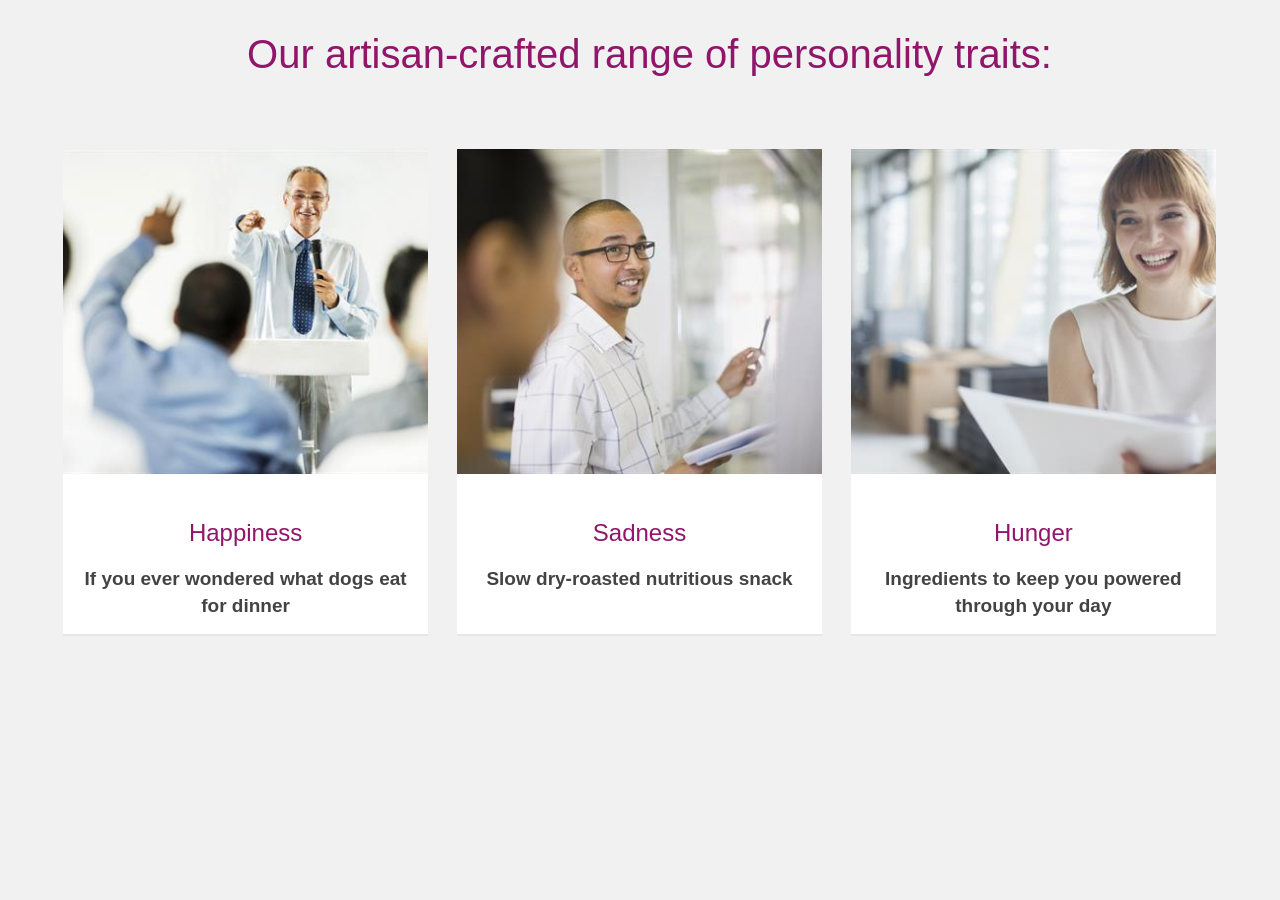
<file: ass1-master/task1/index.html>
<!-- Cameron Burrell z5264685 Assignment 1 Task 1-->
<!DOCTYPE html>
<html lang="en" > 
    <head>
        <meta charset="utf-8" />
        <title> Assignment01_Task01_z5264685 </title>
        <link rel="stylesheet" href ="index.css" />
    </head>
    <body>
        <h1 id="topHeading"> Our artisan-crafted range of personality traits:<h1>
        <div class="imageBox">
            <img src="assets/img1.jpeg" width="365" height="325">
            <div class="box"> 
                <p class="boxHeading"> Happiness </p>
                <p class="boxText"> If you ever wondered what dogs eat </br> for dinner </p>
            </div>
        </div>
        <div class="imageBox">
            <img src="assets/img2.jpeg" width="365" height="325">
            <div class="box"> 
                <p class="boxHeading"> Sadness </p>
                <p class="boxText"> Slow dry-roasted nutritious snack <br> </br></p>
            </div>
        </div>
        <div class="imageBox">
            <img src="assets/img3.jpeg" width="365" height="325">
            <div class="box"> 
                <p class="boxHeading"> Hunger </p>
                <p class="boxText"> Ingredients to keep you powered through your day </p>
            </div>
        </div>
        
    </body>

</html>
</file>
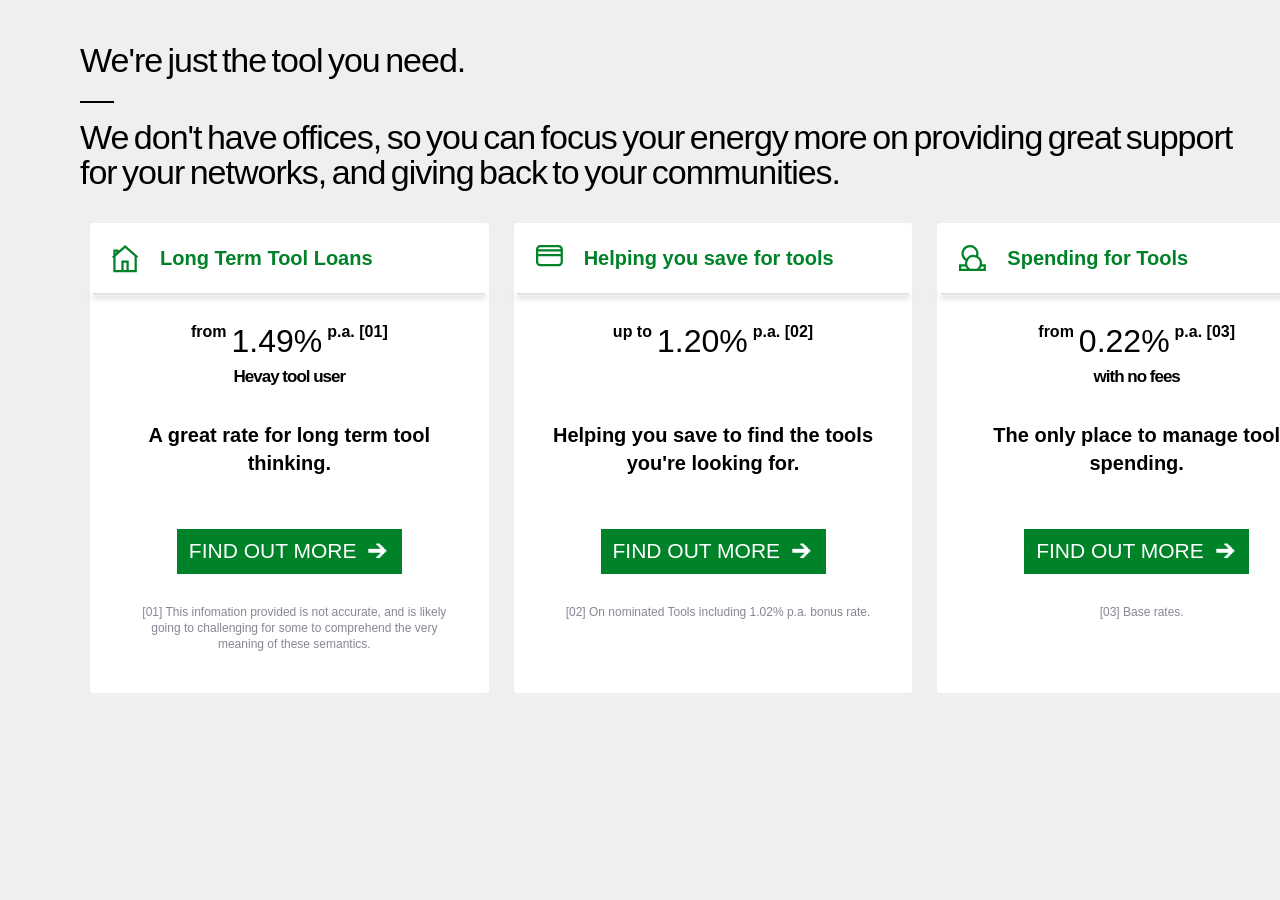
<file: ass1-master/task2/index.html>
<!-- Cameron Burrell z5264685 Assignment 1 Task 2-->
<!DOCTYPE html>
<html lang="en" > 
    <head>
        <meta charset="utf-8" />
        <title> Assignment01_Task02_z5264685 </title>
        <link rel="stylesheet" href ="index.css" />
    </head>
    <body>
        <div id="border"> 
            <h1> We're just the tool you need. </h1>
            <hr id="shortLine">
            <h1> We don't have offices, so you can focus your energy more on providing great support </br> for your networks, and giving back to your communities. </h1>
            <div id="bottomSection" >
                <div class="box">
                    <p class="boxHeading"> Long Term Tool Loans </p>
                    <svg viewBox="0 0 25 25"><path class="cls-1" d="M23.66211,9.98376,12.09717-.23938,6.17188,4.99628V3.69812H1.51709V9.10931L.33789,10.15125l1.1792,1.33483V24.00037H22.4834V11.3172ZM3.51709,5.69812h.65479V6.76349L3.51709,7.342Zm9.75928,16.30225H10.72412V15.55994h2.55225Zm2,0V13.55994H8.72412v8.44043h-5.207V10.01117l8.58008-7.5816,8.38623,7.413V22.00037Z" transform="translate(-0.33789 0.23938)"></path></svg>
                    <hr class="shadowLine">
                    <div class="infomation">
                        <div class="topCardText">
                            <div class="smallText"> from </div>
                            <div class="percentage"> 1.49% </div>
                            <div class="smallText"> p.a. [01]</div>
                        </div>
                        <h2> Hevay tool user</h2>
                        <h3> A great rate for long term tool thinking.</h3>
                        <div class="buttonBox">
                            <button class="moreInfo">
                                FIND OUT MORE 
                                <div class="arrow"> 
                                    &#129130;
                                </div>
                            </button>
                        </div>
                        <div>
                            <p> [01] This infomation provided is not accurate, and is likely </br> going to challenging for some to comprehend the very </br> meaning of these semantics.</p>
                        </div>
                    </div>
                </div>
                <div class="box">
                    <p class="boxHeading"> Helping you save for tools </p>
                    <svg viewBox="0 0 25 25"><path class="cls-1" d="M20.14,2.5H3.86A3.87134,3.87134,0,0,0,0,6.36V17.64A3.87134,3.87134,0,0,0,3.86,21.5H20.14A3.87134,3.87134,0,0,0,24,17.64V6.36A3.87134,3.87134,0,0,0,20.14,2.5ZM22,8.24988v2.35449H2V8.24988ZM3.86,4.5H20.14a1.857,1.857,0,0,1,1.84876,1.74988H2.01123A1.857,1.857,0,0,1,3.86,4.5Zm16.28,15H3.86A1.86212,1.86212,0,0,1,2,17.64V12.60437H22V17.64A1.86212,1.86212,0,0,1,20.14,19.5Z" transform="translate(0 -2.5)"></path>
                    </svg>
                    <hr class="shadowLine">
                    <div class="infomation">
                        <div class="topCardText">
                            <div class="smallText"> up to </div>
                            <div class="percentage"> 1.20% </div>
                            <div class="smallText"> p.a. [02]</div>
                        </div>
                        <div class="space"></div>
                        <h3> Helping you save to find the tools you're looking for.</h3>
                        <div class="buttonBox">
                            <button class="moreInfo">
                                FIND OUT MORE 
                                <div class="arrow"> 
                                    &#129130;
                                </div>
                            </button>
                        </div>
                        <div>
                            <p> [02] On nominated Tools including 1.02% p.a. bonus rate.</p>
                        </div>
                    </div>
                </div>
                <div class="box">
                    <p class="boxHeading"> Spending for Tools </p>
                    <svg viewBox="0 0 25 25"><path class="cls-1" d="M20.53339,17.98279a7.39822,7.39822,0,0,0-3.51679-7.24237A7.59536,7.59536,0,0,0,7.30566,1.19568a7.59828,7.59828,0,0,0-1.5379,13.61963,7.04833,7.04833,0,0,0-.32361,3.16748H0V24.017H24V17.98279Zm-1.94452-.80957A5.58116,5.58116,0,0,1,15.78052,22.017H10.19659a5.596,5.596,0,1,1,8.39228-4.84375Zm-14.07862-6.96a5.60055,5.60055,0,1,1,10.66938-.31458,7.57946,7.57946,0,0,0-8.52594,3.08557A5.53976,5.53976,0,0,1,4.51025,10.21326ZM2,19.98279H5.93683a7.55347,7.55347,0,0,0,1.199,2.03418H2ZM22,22.017H18.84113a7.55437,7.55437,0,0,0,1.19946-2.03418H22Z" transform="translate(0 -0.77007)"></path></svg>
                    <hr class="shadowLine">
                    <div class="infomation">
                        <div class="topCardText">
                            <div class="smallText"> from </div>
                            <div class="percentage"> 0.22% </div>
                            <div class="smallText"> p.a. [03]</div>
                        </div>
                        <h2> with no fees</h2>
                        <h3> The only place to manage tool spending.</h3>
                        <div class="buttonBox">
                            <button class="moreInfo">
                                FIND OUT MORE 
                                <div class="arrow"> 
                                    &#129130; 
                                </div>
                            </button>
                        </div>
                    <div>
                        <p> [03] Base rates. </p>
                    </div>
                </div>
            </div>
        </div>
    </body>

</html>
</file>
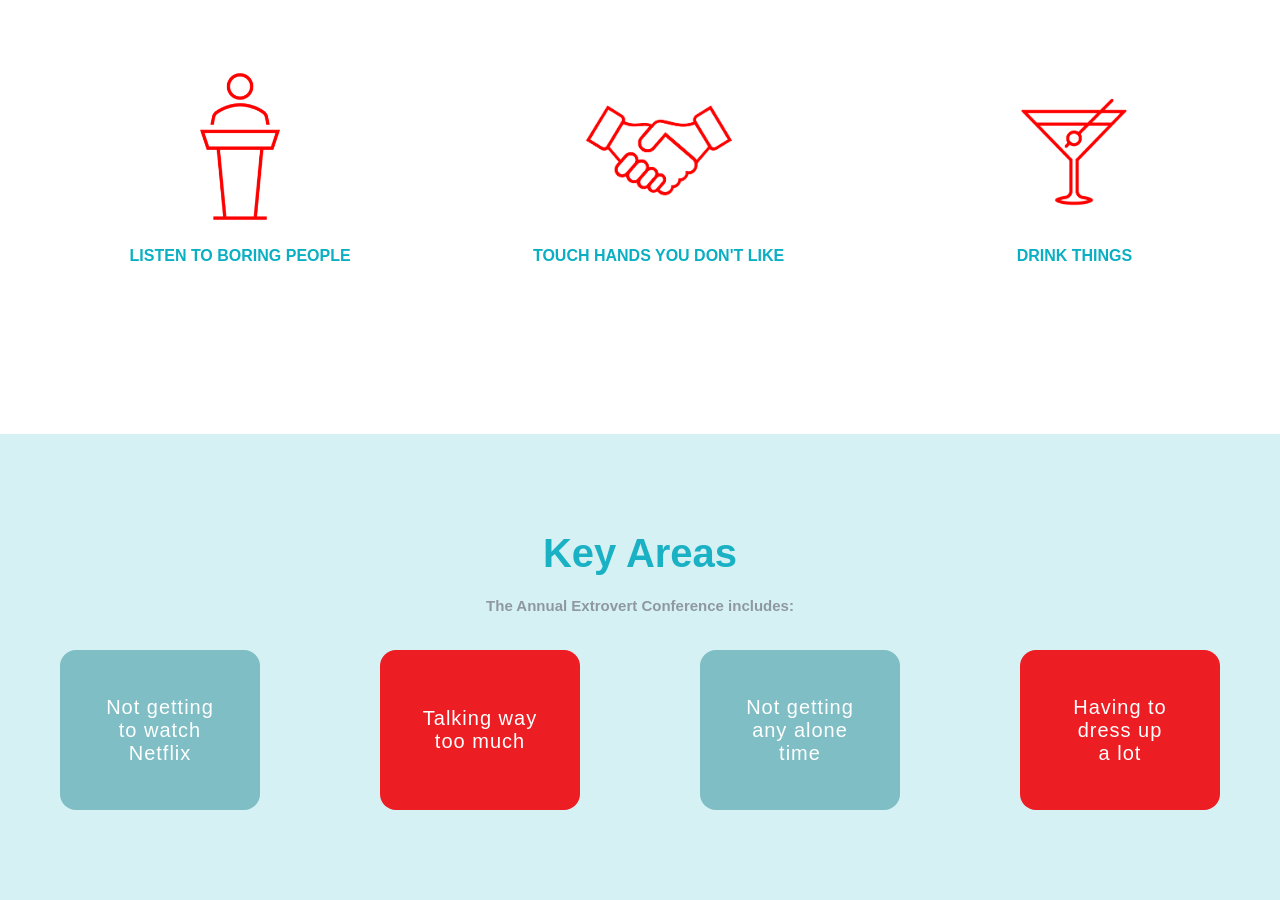
<file: ass1-master/task3/index.html>
<!-- Cameron Burrell z5264685 Assignment 1 Task 3-->
<!DOCTYPE html>
<html lang="en" > 
    <head>
        <meta charset="utf-8" />
        <meta name="viewport" content="width=device-width, initial-scale=1">
        <title> Assignment01_Task03_z5264685 </title>
        <link rel="stylesheet" href ="index.css" />
    </head>
    <body>
        <div class="container">
            <div class="whiteCard">
                <div class="imageCardContainer">
                    <div class="imageCard">
                        <img class="big" src="assets/icon2.png" />
                        <p> LISTEN TO BORING PEOPLE </p>
                    </div>
                    <div class="imageCard right">
                        <img class="small" src="assets/icon1.png" />
                        <p> TOUCH HANDS YOU DON'T LIKE </p>
                    </div>
                    <div class="imageCard">
                        <img class="small" src="assets/icon3.png" />
                        <p> DRINK THINGS </p>
                    </div>
                </div>
            </div>
            <div class="blueCard">
                <h1> Key Areas </h1>
                <h2> The Annual Extrovert Conference includes: </h2>
                <div id="textCardContainer">
                    <div class="textCard blue">
                        <p> Not getting to watch Netflix </p>
                    </div>
                    <div class="textCard red">
                        <p id="lineFixer"> Talking way too much </p>
                    </div>
                    <div class="textCard blue">
                        <p> Not getting any alone time </p>
                    </div>
                    <div class="textCard red">
                        <p> Having to dress up </br> a lot </p>
                    </div>
                </div>
            </div>
        </div>
    </body>

</html>
</file>
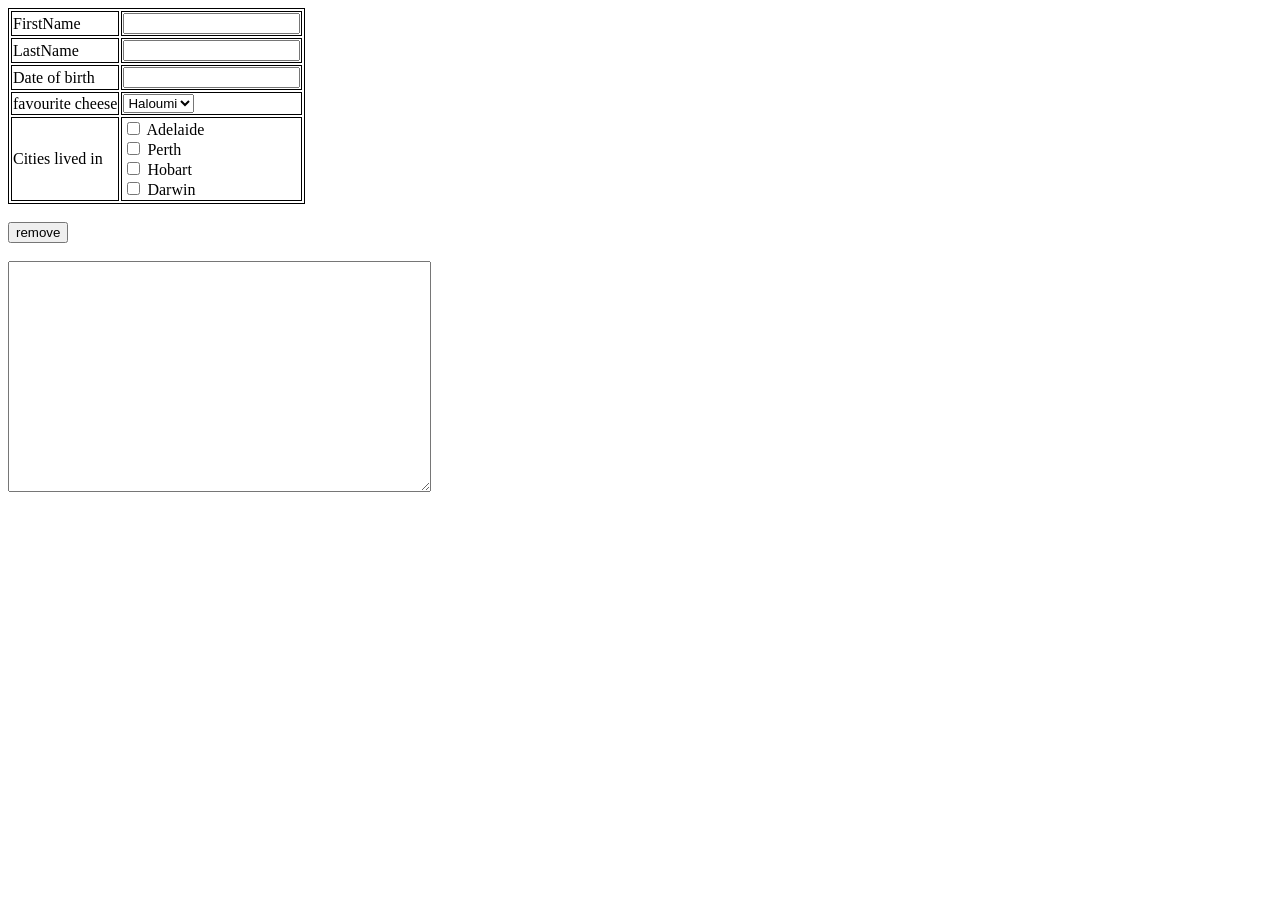
<file: ass1-master/task4/index.html>
<!-- Cameron Burrell z5264685 Assignment 1 Task 4-->
<!DOCTYPE html>
<html lang="en" > 
    <head>
        <meta charset="utf-8" />
        <title> Assignment01_Task04_z5264685 </title>
        <link rel="stylesheet" href ="index.css" />
    </head>
    <body>
        <table>
            <tr> 
                <td> FirstName </td>
                <td> <input type="text" id="firstNameText" /> </td>
            </tr>
            <tr>
                <td> LastName </td>
                <td> <input type="text" id="lastNameText" /> </td>
            </tr>
            <tr>
                <td> Date of birth </td>
                <td> <input type="text" id="birthDate"/> </td>
            </tr>
            <tr>
                <td> favourite cheese </td>
                <td>
                    <select id="cheeseSelecter">
                        <option value="Haloumi" selected> Haloumi </option>
                        <option value="Brie"> Brie </option>
                    </select>
                </td>
                <tr>
                    <td> Cities lived in </td>
                    <!-- Adelaide, Perth, Hobart, Darwin -->
                    <td id="citiesList"> 
                        <input type="checkbox" name="city" value="Adelaide"> 
                        <lable for="adelaideCheckBox"> Adelaide </lable> </br>
                        <input type="checkbox" name="city" value="Perth"> 
                        <lable for="perthCheckBox"> Perth </lable> </br>
                        <input type="checkbox" name="city" value="Hobart"> 
                        <lable for="hobartCheckBox"> Hobart </lable> </br>
                        <input type="checkbox" name="city" value="Darwin"> 
                        <lable for="darwinCheckBox"> Darwin </lable> </br>
                    </td>
                </tr>
            </tr>
        </table>
        </br>
        <button id="removeButton"> remove </button>
        </br>
        </br>
        <textarea id="outputInfo" rows="15" cols="50" ></textarea> 
        <script src="main.js"> </script>
    </body>

</html>
</file>
<file: ass1-master/task1/index.css>
body { 
    text-align: center;
    font-family: sans-serif;
    background-color: #f1f1f1;
    margin-left: 27px;
    /* margin-left: 23px; */
    /* background-image: url(page.PNG);
    background-repeat: no-repeat; */
}
p { 
    line-height: 27px;
}
#topHeading {
    color: #91166a;
    font-size: 40px;
    padding-top: 5px;
    font-weight: normal; 
}
.imageBox {
    margin-top: 45px;
    margin-right: 20px;
    display: inline-block;
}

.box {
    width: 365px;
    height: 160px;
    margin-top: -32px;
    background-color: #ffffff;
    border-bottom: 2px solid #e6e6e6;
}

.boxHeading {
    color: #91166a;
    font-size: 24px;
    padding-top: 45px;
    font-weight: 500;
}

.boxText {
    margin-top: -5px;
    color: #434343;
    font-size: 19px;
    font-weight: 700;
    text-align: center;
}
</file>
<file: ass1-master/task2/index.css>
body { 
    font-family: Arial;
    background-color: #f0efee;
}

#border {
    padding: 18px 70px 20px 70px;
    width: 1283px;
    height: 699px;
}

#shortLine { 
    width: 32px;
    margin: 2px;
    border: 1px solid black;
}

h1 { 
    font-weight: normal;
    font-size: 34px;
    letter-spacing: -1px;
    word-spacing: -3px;
    line-height: 35px;
    margin-left: 2px;
    margin-top: 17px;
}

.box { 
    width: 400px;
    height: 470px;
    border-radius: 3px;
    margin-right: 25px;
    margin-top: 10px;
    background-color: #ffffff;
    display: flex;
    flex-direction: column;
    
}
svg { 
    margin: 22px;
    width: 28px;
    height: 28px;
    fill: #008228;
    position: absolute;
    z-index: 0;
    background-size: 125px 175px;
} 

#bottomSection { 
    margin-left: 12px;
    display: flex;
    flex-direction: row;
}
.boxHeading { 
    color: #008228;
    margin-left: 60px;
    margin-top: 27px;
    font-size: 20px;
    position: absolute;
    z-index: 1;
    font-weight: 600;
}
.space { 
    height: 48px;
}
.shadowLine { 
    margin-top: 70px;
    box-shadow: 0px 3px 5px #8888;
    width: 390px;
    border: 1px solid rgba(173, 170, 170, 0.305);
}

.infomation {
    margin: 20px;
    text-align: center;
    display: flex;
    flex-direction: column;
}

p {
    color: #888693;
    font-size: 12px;
    line-height: 16px;
    padding-left: 10px;
    margin-top: 5px;
}


.smallText {
    color: black;
    font-weight: bold;
}

.percentage{
    padding-left: 5px;
    padding-right: 5px;
    display: inline-block;
    font-size: 32px;
}

.topCardText { 
    display: flex;
    justify-content: center;
    height: 30px;
}

h2 {
    font-size: 17px;
    letter-spacing: -1px;
    font-weight: 600;
}

h3 {
    font-weight: 600;
    font-size: 20px;
    height: 80px;
    line-height: 28px;
}

.buttonBox {
    margin-top: 8px;
    height: 70px;
}

.moreInfo {
    background-color: #008228;
    width: 225px;
    height: 45px;
    color: white;
    font-size: 21px;
    border: none;
    text-align: left;
    padding-left: 12px;
}

.moreInfo:hover { 
    background-color: #1e1e1e;
    cursor: pointer;
}

.arrow {
    display: inline;
    margin-left: 5px;
}

.moreInfo:hover > .arrow {
    margin-left: 12px;
}
</file>
<file: ass1-master/task3/index.css>
body { 
    font-family: Arial;
    margin: 0px;
}
.container { 
    display: flex;
    flex-direction: column;
}

.whiteCard {
    display: flex;

    /* background-color: black; */
}

.blueCard {
    text-align: center;
    background-color: #d5f1f4;
}

h1 {
    margin-top: 1.1em;
    color: #1bb1c4;
    font-size: 2.5em;
}

h2 { 
    color: #8f98a1;
    font-size: 15px;
}

#textCardContainer {
    display: flex;
}

.textCard p { 
    width: 60%;
    display: inline-block;
    color: white;
    letter-spacing: 1px; 
}
.textCard {
    display: flex;
    justify-content: center;
    align-items: center;
    letter-spacing: 0.5px;
}
.textCard.red { 
    background-color: #ec1d23;
}

.textCard.blue { 
    background-color: #7ebec4;
}
.big { 
    width: 10em;
    height: 10em;
}
.small { 
    width: 9.5em;
    height: 9.5em;
}

.imageCard { 
   color: #0aafc2;
   font-weight: bold;
   text-align: center;
   margin-top: 10px; 
}

.imageCardContainer {
    display: flex;
}

@media only screen and (min-width: 300px) and (max-width: 740px) {
    .imageCardContainer {
        width: 100%;
        padding: 5em 0 5em 0;
        flex-direction: column;
        align-items: flex-end;
    }
/* if height is bigger than the width go verticle mode */
    .imageCard {
        width: 80%;
        font-size: 25px;
        letter-spacing: 1px;
        font-weight: 800 ;
        margin: 1em 1.5em 1em;
    }
    #textCardContainer {
        flex-direction: column;
    }
    .textCard { 
        margin: 0.8em auto 0.75em;
        height: 7.5em;
        width: 80%;
        border-radius: 20px;
        font-size: 35px;
    }
    h1 {
        margin-top: 1.7em;
        font-size: 50px;
    }
    h2 { 
        font-size: 24px;
        width: 50%;
        line-height: 2em;
        margin: auto;
    }
    .textCard p { 
        width: 47%;
        line-height: 1em;
    }
    #lineFixer { 
        width: 70%
    }
    .container { 
        justify-content: space-between;
    }
    .blueCard {
        padding-bottom: 0.5em;
    }
    
}

@media only screen and (min-width: 741px) and (min-height: 582px){
    .small{
        margin-top: 0.5em;
    }
    .whiteCard {
        flex-direction: column;
        justify-content: center;
        height: 48.2%;
        align-items: center;
        /* background-color: black; */
    }

    .imageCard.right{
        margin-right: 2em;
    }

    .imageCardContainer {
        flex-direction: row;
        justify-content: space-around; 
        width: 94%;
        margin-bottom: 6em;
    }

    #textCardContainer {
        justify-content: space-around;
        flex-direction: row;
        margin-top: 1.5em;
    }
    .textCard {
        /* make sure to change to em later */
        height: 8em;
        width: 10em;
        border-radius: 16px;
        font-size: 20px;
    }
    .blueCard {
        display: flex;
        flex-direction: column;
        justify-content: center;
        height: 51.8%;
    }

    .container { 
        height: 100vh;
    }
    h1 { 
        margin: 0.2em;
    }
}

@media only screen and (min-width: 741px) and (min-height: 300px) and (max-height: 581px){
    .small{
        margin-top: 0.5em;
    }
    .whiteCard {
        flex-direction: column;
        justify-content: center;
        height: 48.2%;
        align-items: center;
        /* background-color: black; */
    }

    .imageCard.right{
        margin-right: 2em;
    }

    .imageCardContainer {
        flex-direction: row;
        justify-content: space-around; 
        width: 94%;
        margin-bottom: 6em;
    }

    #textCardContainer {
        justify-content: space-around;
        flex-direction: row;
        margin-top: 1.5em;
        font-size: 12px;
    }
    .textCard {
        /* make sure to change to em later */
        height: 8em;
        width: 10em;
        border-radius: 16px;
        font-size: 14px;
    }
    .blueCard {
        display: flex;
        flex-direction: column;
        justify-content: center;
        height: 51.8%;
        font-size: 12px;
    }

    .container { 
        height: 100vh;
    }
    h1 { 
        margin: 0.2em;
    }

    body{
        font-size: 12px;
    }
}
</file>
<file: ass1-master/task4/index.css>
table, td { 
    border: 1px solid black
}
</file>
